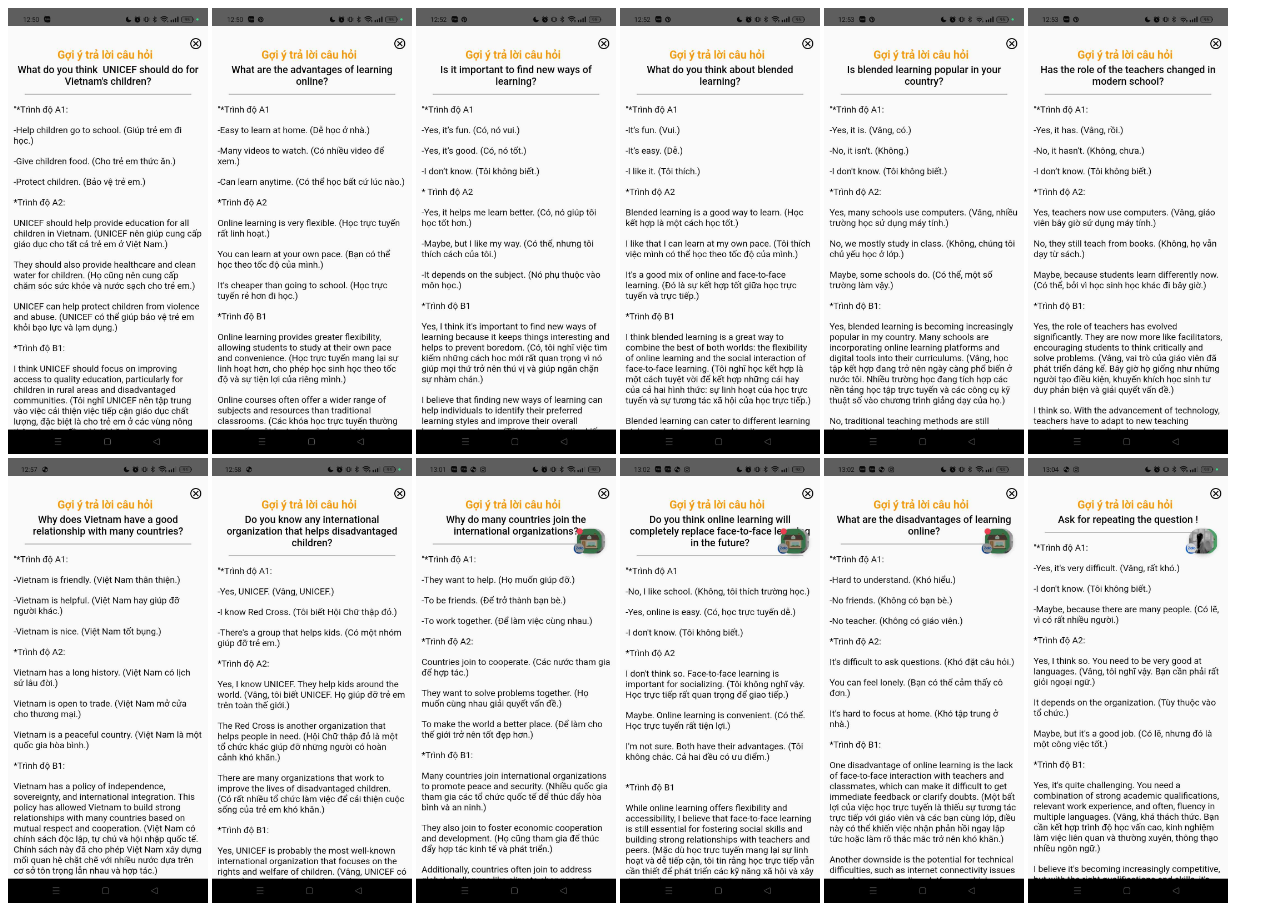
<file: a.html>
<!DOCTYPE html>
<html lang="en">
<head>
    <meta charset="UTF-8">
    <meta name="viewport" content="width=device-width, initial-scale=1.0">
    <title>Document</title>
</head>
<body>
    <img src="./huh/1.jpg" alt="a" width="200px">
    <img src="./huh/2.jpg" alt="b" width="200px">
    <img src="./huh/3.jpg" alt="c" width="200px">
    <img src="./huh/4.jpg" alt="d" width="200px">
    <img src="./huh/5.jpg" alt="e" width="200px">
    <img src="./huh/6.jpg" alt="f" width="200px">
    <img src="./huh/7.jpg" alt="g" width="200px">
    <img src="./huh/8.jpg" alt="h" width="200px">
    <img src="./huh/9.jpg" alt="i" width="200px">
    <img src="./huh/10.jpg" alt="j" width="200px">
    <img src="./huh/11.jpg" alt="k" width="200px">
    <img src="./huh/12.jpg" alt="l" width="200px">
</body>
</html>
</file>
